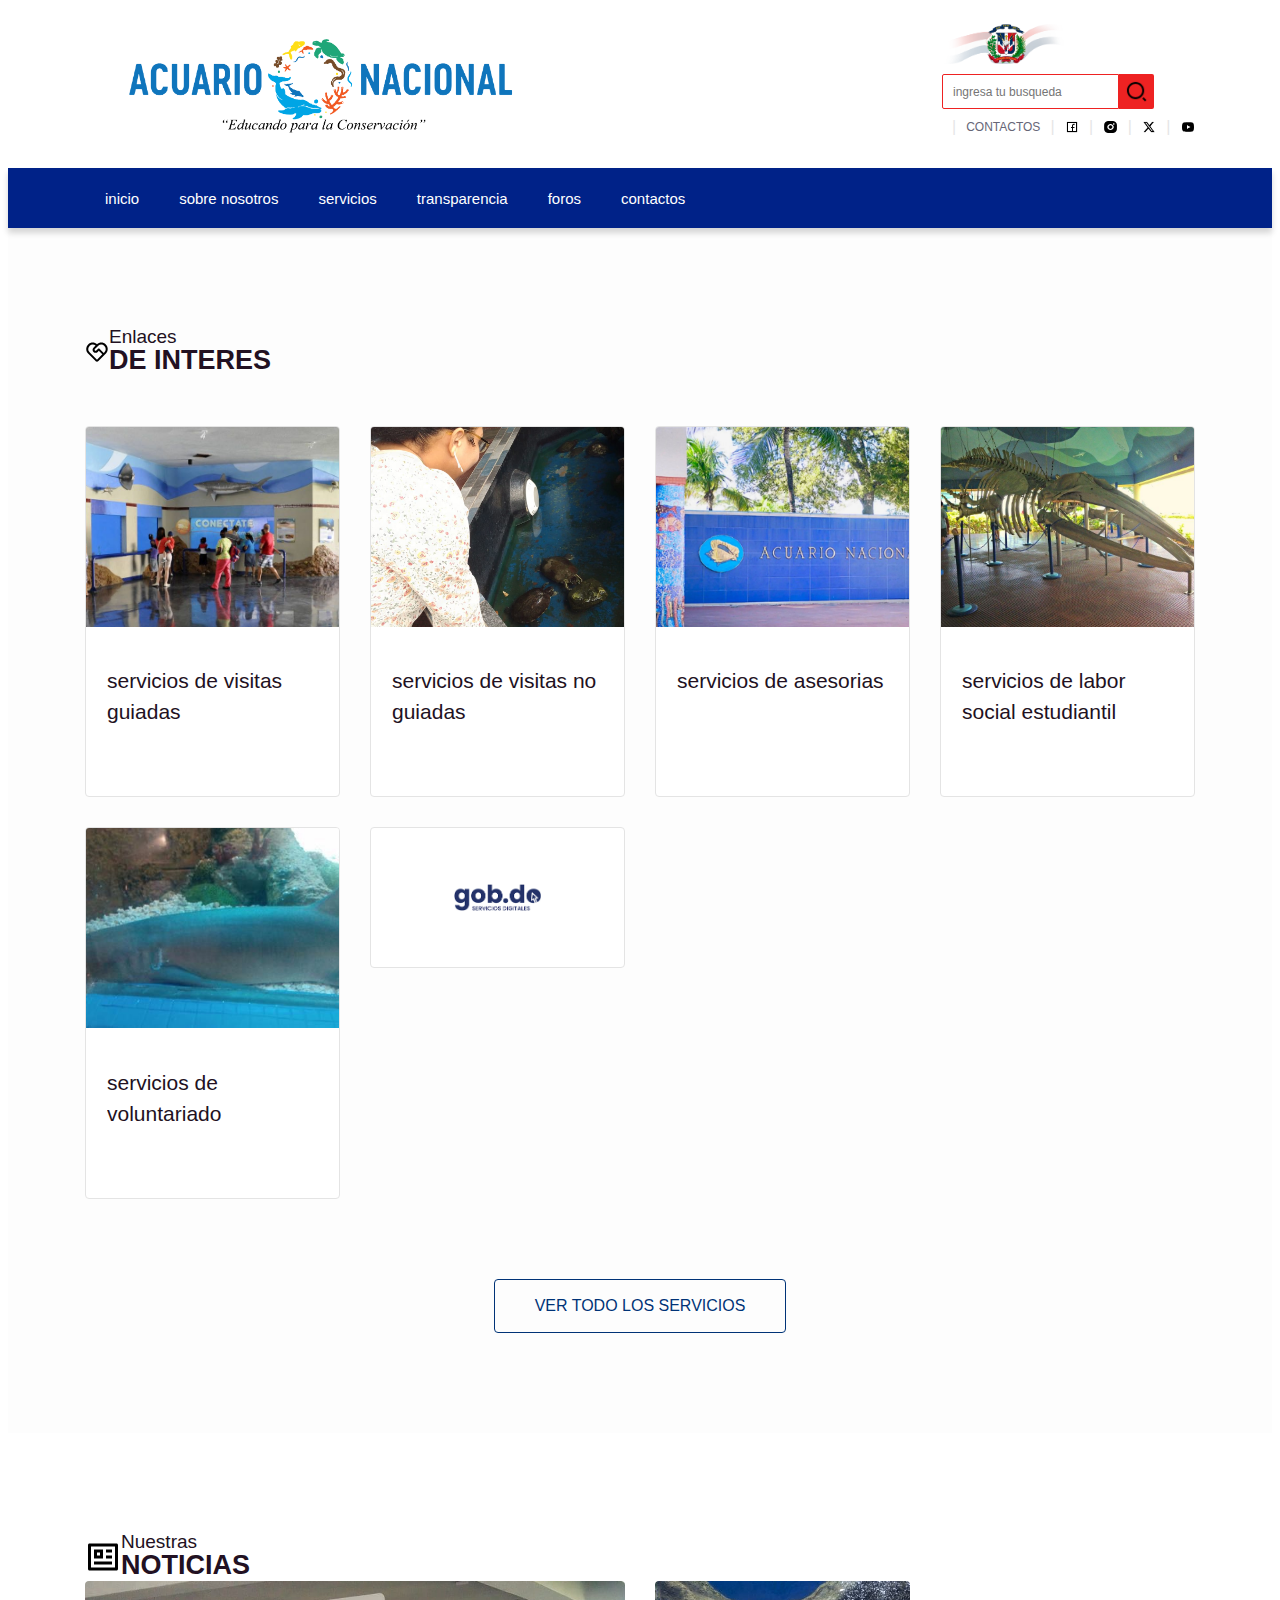
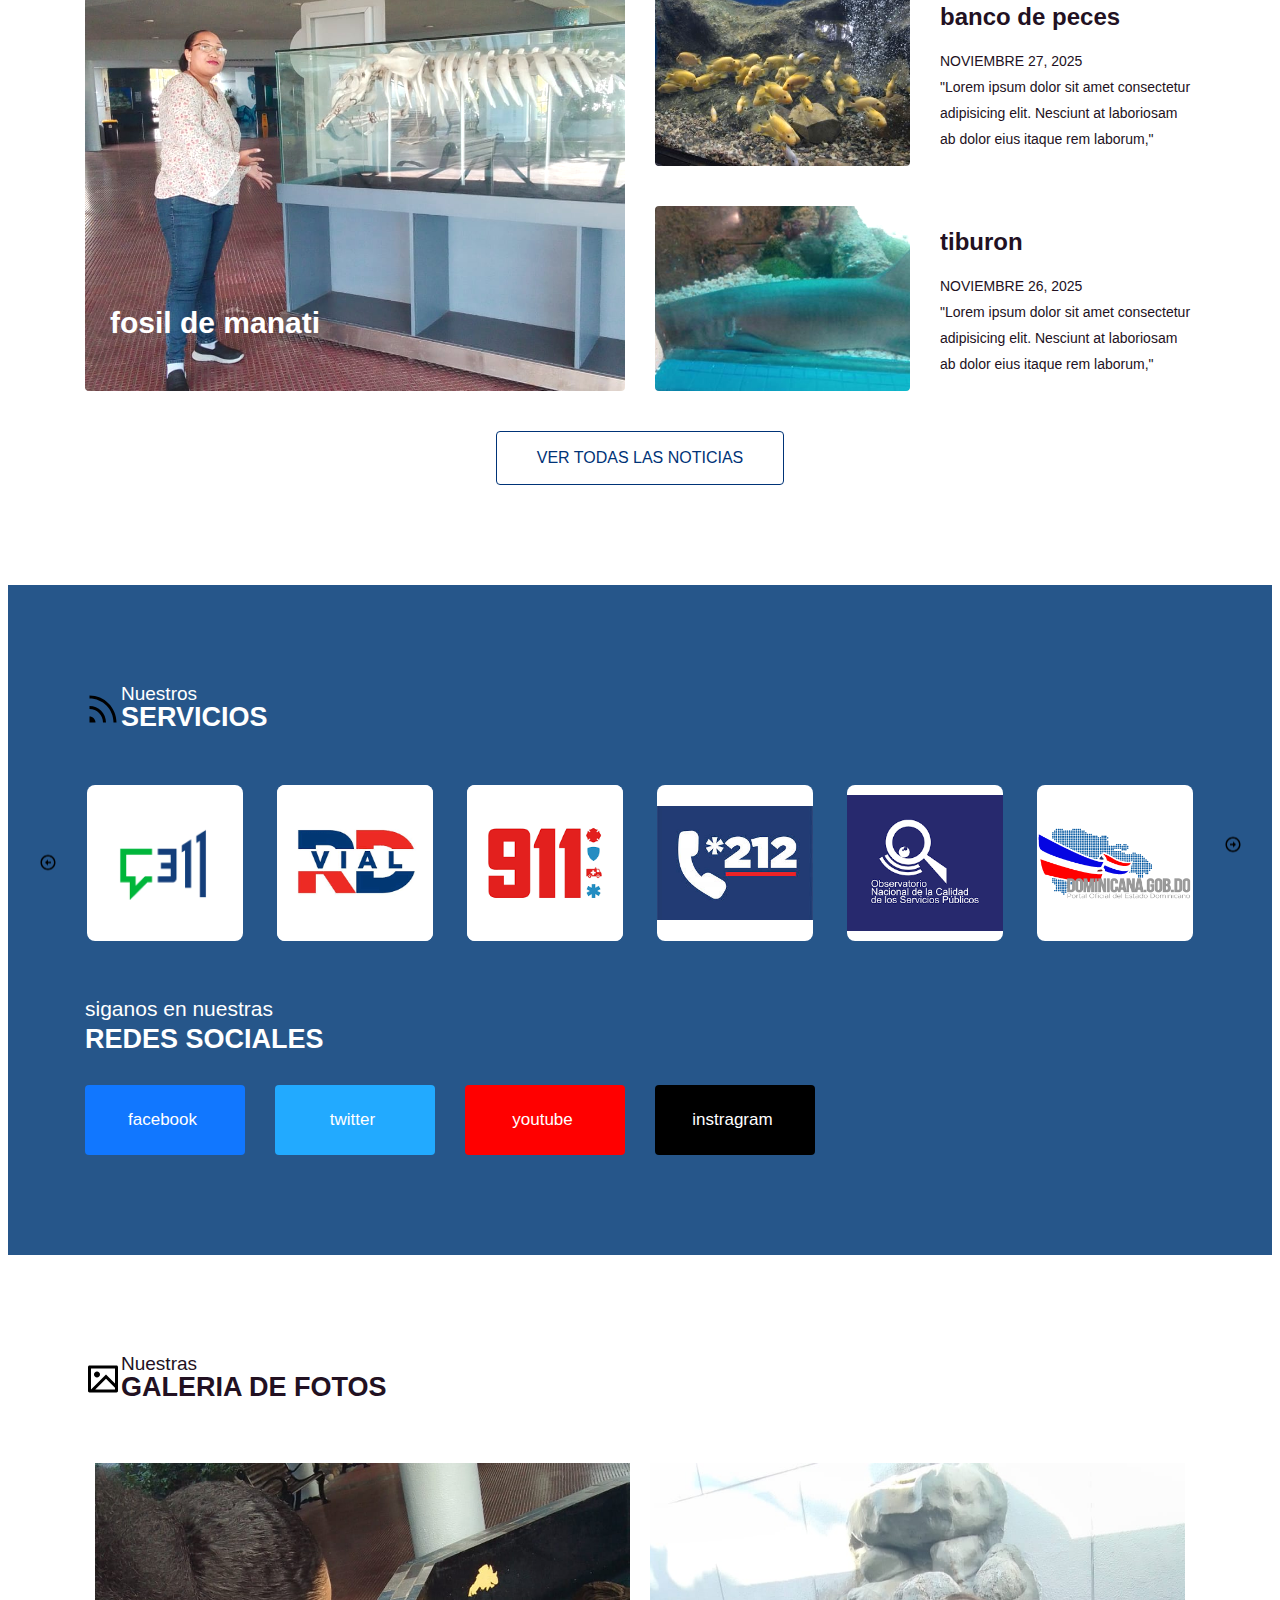
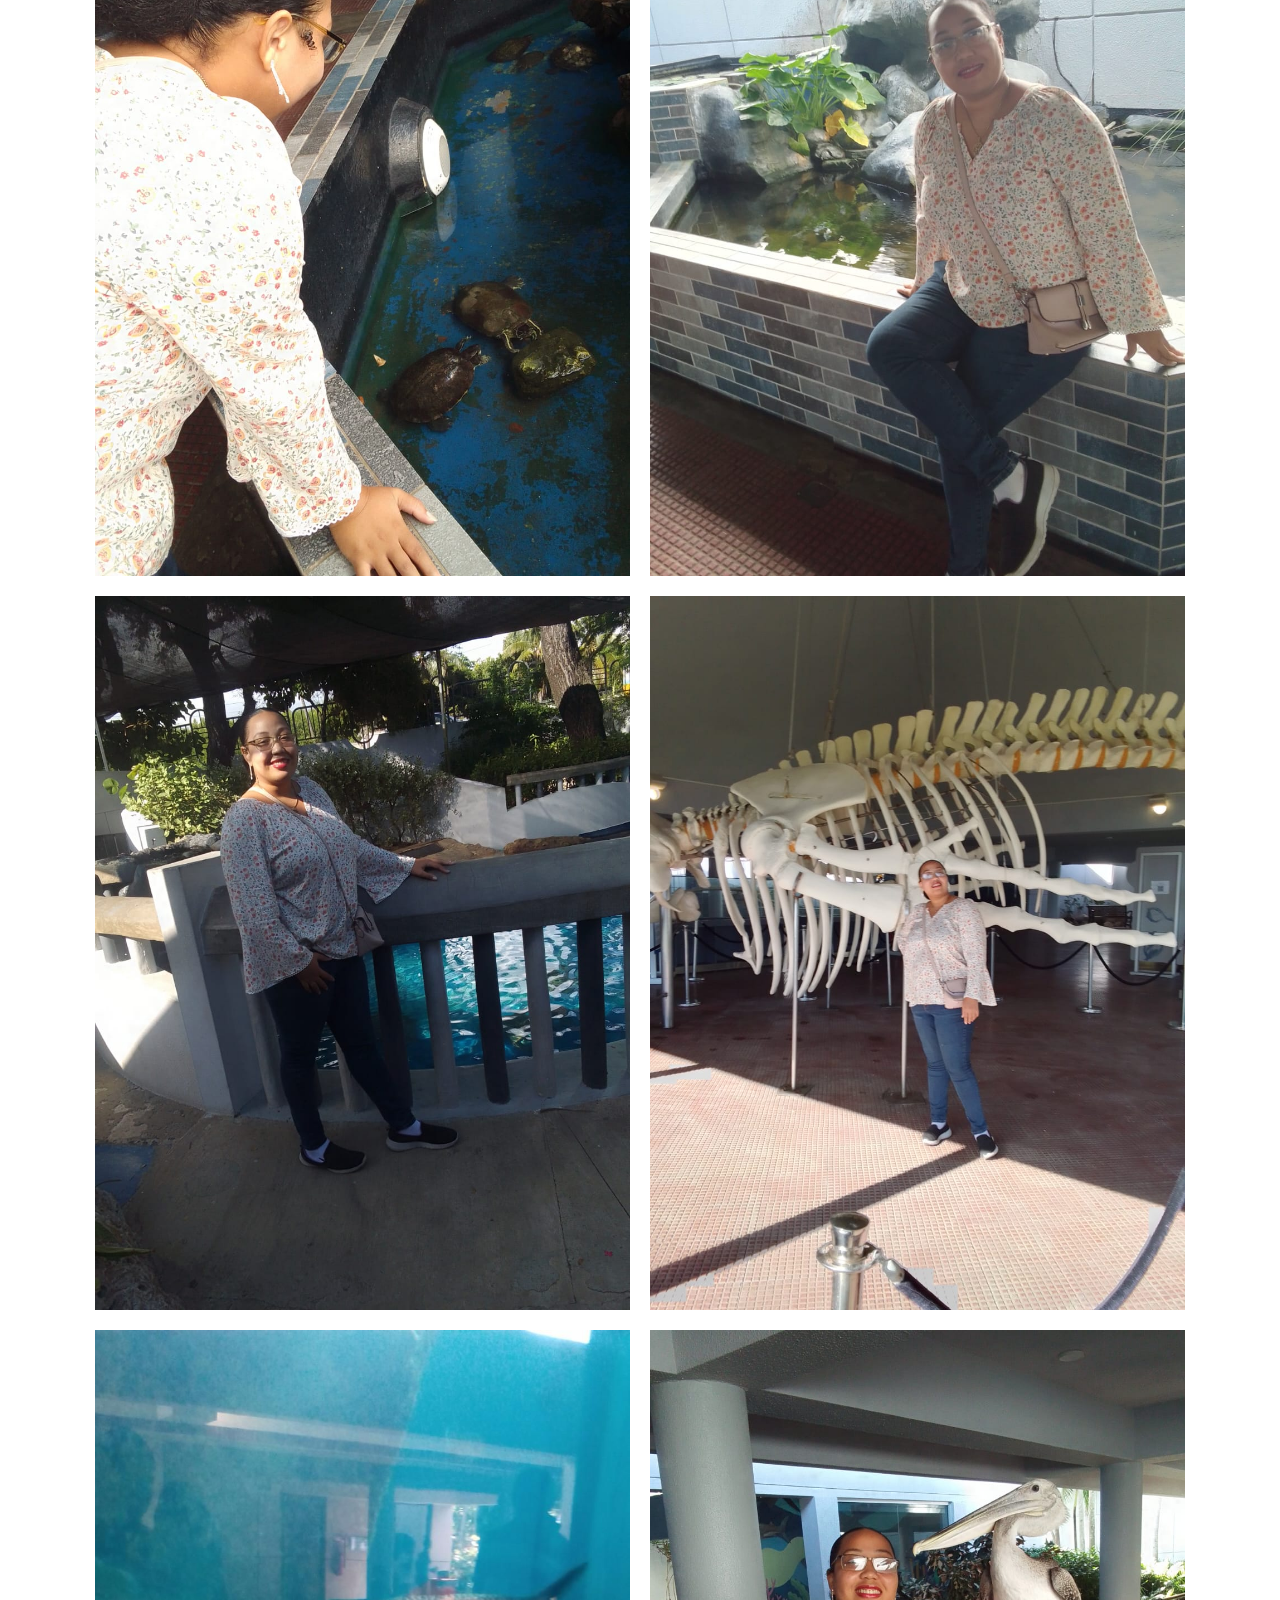
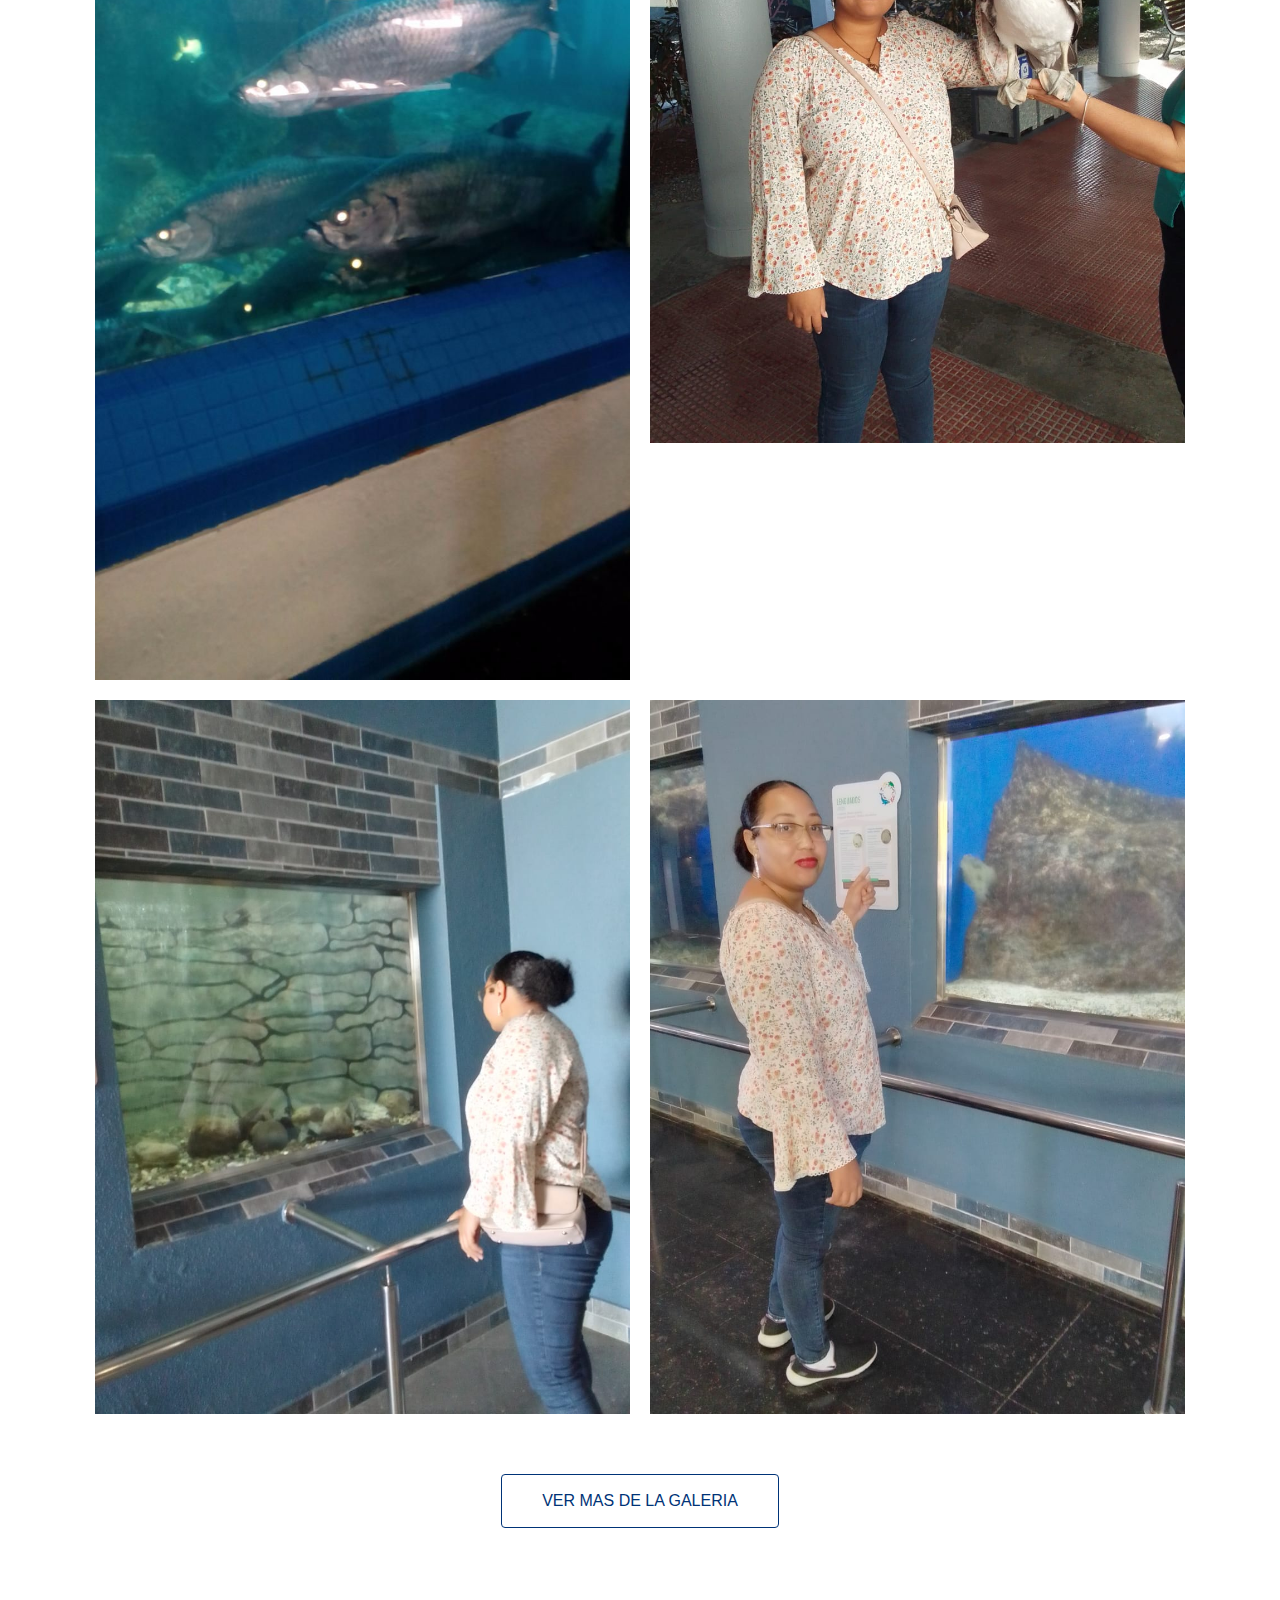
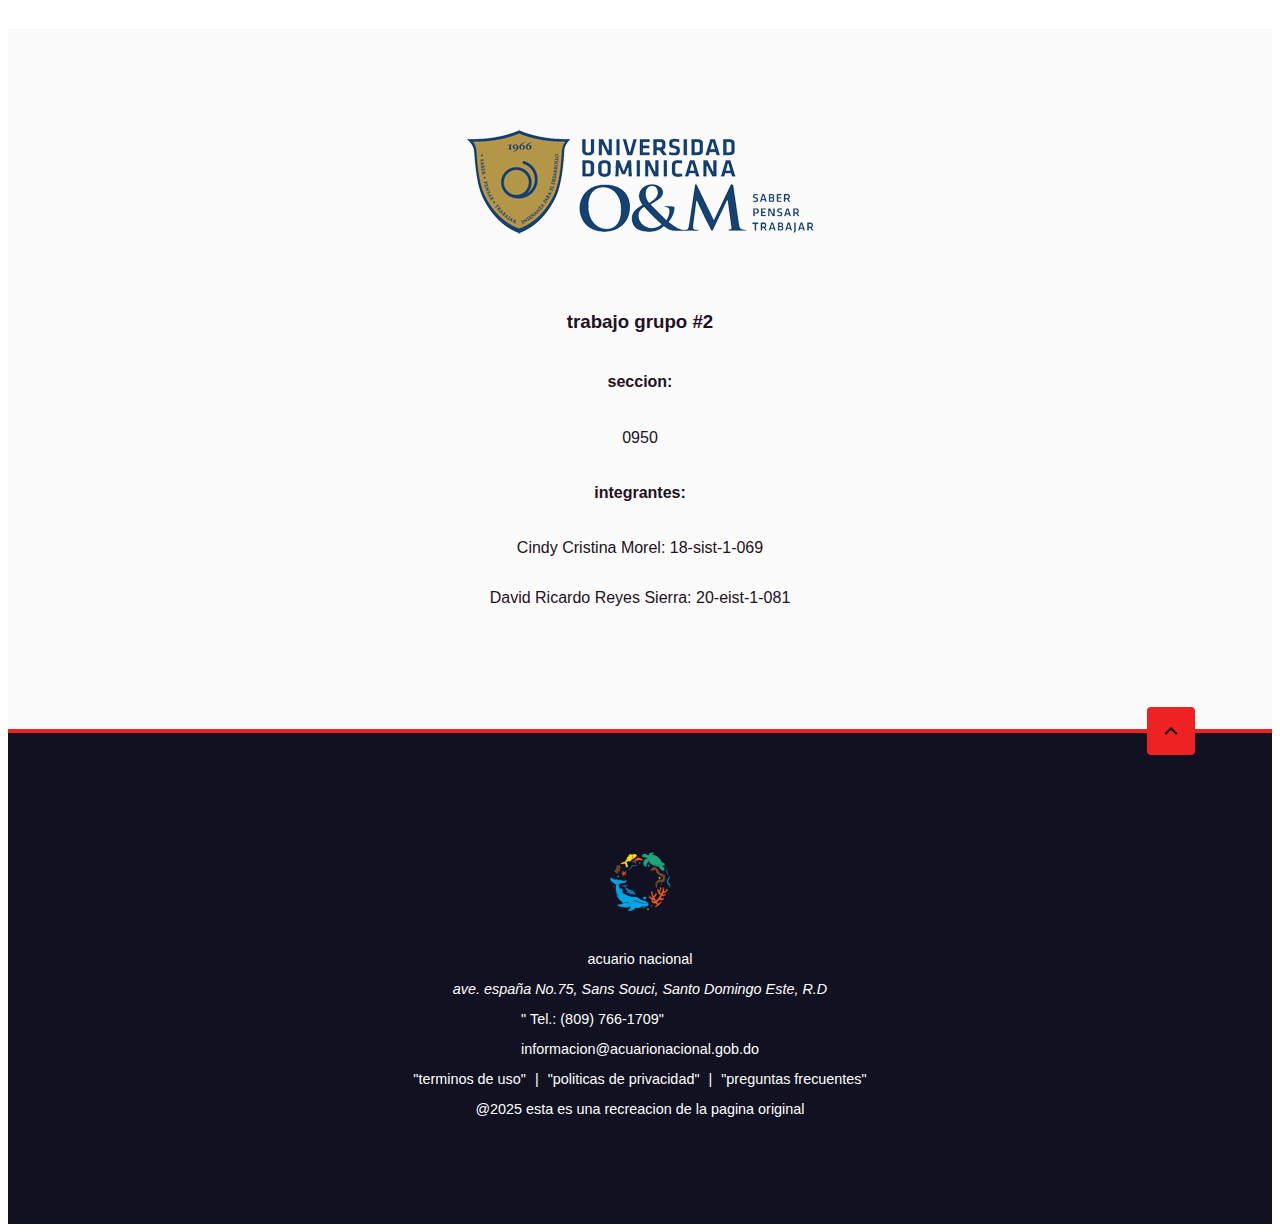
<file: index.html>
<!DOCTYPE html>
<html lang="en">
<head>
  <meta charset="UTF-8">
  <meta name="viewport" content="width=device-width, initial-scale=1.0">
  <title>proyecto: acuario nacional</title>
  <link rel="stylesheet" href="style.css">
  <link rel="stylesheet" href="global_s.css">
  <link rel="shortcut icon" href="imagenes-inicio/AN_LOGO_ACUARIO.png">
</head>
<body>

  <header id="top">

    <div class="container">
      <div class="row con_top">

        <div class="col con_logo">
          <div class="logo">
            <a href="#" alt="logo titulo"><img src="imagenes-inicio/logo-y-lema-Acuario-Nacional.png" alt="logo acuario nacional"></a>
          </div>
        </div>

        <div class="col con_serv">
          <div class="eletop">
            <div class="escudo"><img src="imagenes-inicio/escudo-nacional-la-bandera-dominicana.png" alt="escudo nacional"></div>

            <div class="search">
              <form class="search">
                <span class="input_group">
                  <input type="search" class="form-control" placeholder="ingresa tu busqueda">

                  <div class="input-btn">
                    <button><img src="imagenes-inicio/search-2-line.png" alt=""></button>
                  </div>
                </span>
              </form>
            </div>

            <div class="buscador">
              <ul>
                <li><a target="_blank" href="#">contactos</a></li>
                <li><a target="_blank" href="#"><img class="mi_img" src="imagenes-inicio/facebook-box-line.png" alt=""></a></li>
                <li><a target="_blank" href="#"><img class="mi_img" src="imagenes-inicio/instagram-fill.png" alt=""></a></li>
                <li><a target="_blank" href="#"><img class="mi_img" src="imagenes-inicio/twitter-x-fill.png" alt=""></a></li>
                <li><a target="_blank" href="#"><img class="mi_img" src="imagenes-inicio/youtube-fill.png" alt=""></a></li>
              </ul>
            </div>

          </div>

        </div>
        
        <div id="overlay"></div>
      </div>

    </div>

    <nav class="menu">

      <div class="container">
        <div class="eva">
          <ul>
            <li><a href="index.html" aria-current="page">inicio</a></li>
            <li><a href="about_us.html">sobre nosotros</a></li>
            <li><a href="service.html">servicios</a></li>
            <li><a href="#">transparencia</a></li>
            <li><a href="#">foros</a></li>
            <li><a href="#">contactos</a></li>
          </ul>
        </div>
      </div>

    </nav>
  </header>

  <section class="slider"></section>

  <section class="servicios">
    <div class="container">
      <div class="encabezado">
        <h3 class="n-title"> 
          <img src="imagenes-inicio/service-line.png">
          <div class="titu"><div class="pre">enlaces</div>De interes</div>
        </h3>
      </div>

      <div class="items">
        <div class="row mtb-5">

          <div class="col col-25" title="visitas guiadas"><a href="#">
            <div class="meh">

              <div class="foto"><img src="fotos/WhatsApp Image 2025-11-27 at 10.15.51 (1).jpeg" alt="" sizes="(max-width: 350px) 100vw, 350px"></div>

              <div class="contenido">
                <div class="stitle">
                  <h2>servicios de visitas guiadas</h2>
                </div>
              </div>

            </div>
          </a></div>

          <div class="col col-25" title="visitas no guiadas"><a href="#">
            <div class="meh">

              <div class="foto"><img src="fotos/WhatsApp Image 2025-11-27 at 17.04.58 (2).jpeg" alt="" sizes="(max-width: 350px) 100vw, 350px"></div>

              <div class="contenido">
                <div class="stitle">
                  <h2>servicios de visitas no guiadas</h2>
                </div>
              </div>

            </div>
          </a></div>

          <div class="col col-25" title="asesorias tecnicas"><a href="#">
            <div class="meh">

              <div class="foto"><img src="fotos/WhatsApp Image 2025-11-27 at 10.15.51.jpeg" alt="" sizes="(max-width: 350px) 100vw, 350px"></div>

              <div class="contenido">
                <div class="stitle">
                  <h2>servicios de asesorias</h2>
                </div>
              </div>

            </div>
          </a></div>

          <div class="col col-25" title="labor social infatil"><a href="#">
            <div class="meh">

              <div class="foto"><img src="fotos/WhatsApp Image 2025-11-27 at 10.15.51 (4).jpeg" alt="" sizes="(max-width: 350px) 100vw, 350px"></div>

              <div class="contenido">
                <div class="stitle">
                  <h2>servicios de labor social estudiantil</h2>
                </div>
              </div>

            </div>
          </a></div>

          <div class="col col-25" title="voluntariado"><a href="#">
            <div class="meh">

              <div class="foto"><img src="fotos/WhatsApp Image 2025-11-27 at 10.15.51 (3).jpeg" alt="" sizes="(max-width: 350px) 100vw, 350px"></div>

              <div class="contenido">
                <div class="stitle">
                  <h2>servicios de voluntariado</h2>
                </div>
              </div>

            </div>
          </a></div>

          <div class="col col-25">
            <div class="meh serv_linea">
              <a href="#" target="_blank" rel="noopener noreferrer">
                <div class="contenido">
                  <div class="gob_i">
                    <img src="imagenes-inicio/logo-gob-do.png">
                  </div>
                </div>
              </a>
            </div>
          </div>
        </div>
      </div>

      <a href="service.html" class="btn btn_more">ver todo los servicios</a>
    </div>
  </section>

  <section class="noticias">
    <div class="container">
      <div class="encabezado">
        <h3 class="n-title"> 
          <img src="imagenes-inicio/news-line.png">
          <div class="titu"><div class="pre">nuestras</div>noticias</div>
        </h3>
      </div>
      <div class="items_n">
        <div class="row">
          <div class="col col-50">
            <div class="primario">
              <a href="#" title="noticia principal">
                <div class="foto">
                  <img src="fotos/WhatsApp Image 2025-11-27 at 17.04.59 (1).jpeg" alt="">
                  <div class="fecha">
                    <span class="dia">6</span>
                    <span class="mes">11</span>
                  </div>
                  <div class="title-n">
                    <h2>fosil de manati</h2>
                  </div>
                </div>
              </a>
            </div>
          </div>

          <div class="col col-50">
            <div class="secundario">
              <a href="#" title="segundo de arriba" class="row">
                <div class=" col col-50">
                  <div class="foto"><img src="fotos/WhatsApp Image 2025-11-27 at 10.15.51 (2).jpeg" alt=""></div>
                </div>

                <div class="col col-50">
                  <div class="title-n">
                    <h2>banco de peces</h2>
                  </div>
                  <span class="fecha"> noviembre 27, 2025</span>

                  <div class="cont-n">
                    "Lorem ipsum dolor sit amet consectetur adipisicing elit. Nesciunt at laboriosam ab dolor eius itaque rem laborum,"
                  </div>
                </div>
              </a>
            </div>

            <div class="secundario">
              <a href="#" title="segundo de abajo" class="row">
                <div class=" col col-50">
                  <div class="foto"><img src="fotos/WhatsApp Image 2025-11-27 at 10.15.51 (3).jpeg" alt=""></div>
                </div>

                <div class="col col-50">
                  <div class="title-n">
                    <h2>tiburon</h2>
                  </div>
                  <span class="fecha"> noviembre 26, 2025</span>

                  <div class="cont-n">
                    "Lorem ipsum dolor sit amet consectetur adipisicing elit. Nesciunt at laboriosam ab dolor eius itaque rem laborum,"
                  </div>
                </div>
              </a>
            </div>
          </div>
        </div>
      </div>

      <a href="#" class="btn btn_more">ver todas las noticias</a>
    </div>
  </section>

  <section class="interes">
    <div class="container">
      <div class="encabezado">
        <h3 class="n-title title-interes"> 
          <img src="imagenes-inicio/rss-line.png">
          <div class="titu"><div class="pre">nuestros</div>servicios</div>
        </h3>
      </div>
      <div class="items i-enlaces">
        <div class="carrusel">
          <div class="carrusel-exterior">
            <div class="carrusel-estado" >

              <div class="carrusel-item hidden">
                <div class="icono-enlace">
                  <a href="#" title="asistencia vial">
                    <div class="i-img">
                      <img src="imagenes-enlaces/RDvial-icon.png" alt="asistencia vial">
                    </div>
                  </a>
                </div>
              </div>

              <div class="carrusel-item hidden">
                <div class="icono-enlace">
                  <a href="#" title="asistencia vial">
                    <div class="i-img">
                      <img src="imagenes-enlaces/RDvial-icon.png" alt="asistencia vial">
                    </div>
                  </a>
                </div>
              </div>

              <div class="carrusel-item hidden">
                <div class="icono-enlace">
                  <a href="#" title="asistencia vial">
                    <div class="i-img">
                      <img src="imagenes-enlaces/RDvial-icon.png" alt="asistencia vial">
                    </div>
                  </a>
                </div>
              </div>

              <div class="carrusel-item hidden">
                <div class="icono-enlace">
                  <a href="#" title="asistencia vial">
                    <div class="i-img">
                      <img src="imagenes-enlaces/RDvial-icon.png" alt="asistencia vial">
                    </div>
                  </a>
                </div>
              </div>

              <div class="carrusel-item hidden">
                <div class="icono-enlace">
                  <a href="#" title="asistencia vial"><div class="i-img">
                    <img src="imagenes-enlaces/311-icon.png" alt="asistencia vial">
                  </div></a>
                </div>
              </div>

              <div class="carrusel-item hidden">
                <div class="icono-enlace">
                  <a href="#" title="asistencia vial"><div class="i-img">
                    <img src="imagenes-enlaces/RDvial-icon.png" alt="asistencia vial">
                  </div></a>
                </div>
              </div>

              <div class="carrusel-item active">
                <div class="icono-enlace">
                  <a href="#" title="linea 311"><div class="i-img">
                    <img src="imagenes-enlaces/311-icon.png" alt="linea 311">
                  </div></a>
                </div>
              </div>

              <div class="carrusel-item active">
                <div class="icono-enlace">
                  <a href="#" title="asistencia vial"><div class="i-img">
                    <img src="imagenes-enlaces/RDvial-icon.png" alt="asistencia vial">
                  </div></a>
                </div>
              </div>

              <div class="carrusel-item active">
                <div class="icono-enlace">
                  <a href="#" title="911"><div class="i-img">
                    <img src="imagenes-enlaces/911-icon.png" alt="911">
                  </div></a>
                </div>
              </div>

              <div class="carrusel-item active">
                <div class="icono-enlace">
                  <a href="#" title="linea de emergencia del ministerio de la mujer"><div class="i-img">
                    <img src="imagenes-enlaces/212-icon.jfif" alt="linea de emergencia del ministerio de la mujer">
                  </div></a>
                </div>
              </div>

              <div class="carrusel-item active">
                <div class="icono-enlace">
                  <a href="#" title="observatorio nacional de la calidad de los servisios publicos"><div class="i-img">
                    <img src="imagenes-enlaces/observatorio-icon.png" alt="observatorio nacional de la calidad de los servicios publicos">
                  </div></a>
                </div>
              </div>

              <div class="carrusel-item active">
                <div class="icono-enlace">
                  <a href="#" title="dominicana"><div class="i-img">
                    <img src="imagenes-enlaces/dgob-icon.png" alt="gobierno dominicano">
                  </div></a>
                </div>
              </div>

            </div>
          </div>

          <div class="carrusel-nav">
              <button type="button" role="presentation" class="prev" aria-label="cambiar">
                <img src="imagenes-inicio/arrow-left-circle-line.png" alt="">
              </button>

              <button type="button" role="presentation" class="next" aria-label="cambiar">
                <img src="imagenes-inicio/arrow-right-circle-line.png" alt="">
              </button>

          </div>

          <div class="carrusel-dot"></div>
        </div>
      </div>
      <div class="redes_sociales">
        <div class="redes">
          <h2 class="titulo-r">
            siganos en nuestras
            <span>Redes Sociales</span>
          </h2>

          <div class="row">
            <div class="col col-16 "><a href="#" class="rs facebook">
              <span class="text">facebook</span>
            </a></div>

            <div class="col-16 col"><a href="#" class="rs twitter">
              <span class="text">twitter</span>
            </a></div>

            <div class="col-16 col"><a href="#" class="rs youtube">
              <span class="text">youtube</span>
            </a></div>

            <div class="col-16 col"><a href="#" class="rs instragram">
              <span class="text">instragram</span>
            </a></div>
          </div>
        </div>

      </div>
    </div>
  </section>

  <section class="gallery">
    <div class="container">
      <div class="encabezado">
        <h3 class="n-title">
          <img src="imagenes-inicio/image-line.png">
          <div class="titu">
            <div class="pre">nuestras</div>
            galeria de fotos
          </div>
        </h3>
      </div>

      <div class="g-container">
        <img src="fotos/WhatsApp Image 2025-11-27 at 17.04.58 (2).jpeg" class="fotico">
        <img src="fotos/WhatsApp Image 2025-11-27 at 17.04.58 (1).jpeg" class="fotico">
        <img src="fotos/WhatsApp Image 2025-11-27 at 17.05.00 (1).jpeg" class="fotico">
        <img src="fotos/WhatsApp Image 2025-11-27 at 17.04.59 (2).jpeg" class="fotico">
        <img src="fotos/WhatsApp Image 2025-11-27 at 10.15.52.jpeg" class="fotico">
        <img src="fotos/WhatsApp Image 2025-11-27 at 17.05.00 (3).jpeg" class="fotico">
        <img src="fotos/WhatsApp Image 2025-11-27 at 17.05.00 (2).jpeg" class="fotico">
        <img src="fotos/WhatsApp Image 2025-11-27 at 17.05.02.jpeg" class="fotico">
      </div>

      <a href="#" class="btn btn_more">ver mas de la galeria</a>
    </div>
  </section>

  <section class="enlaces-uni block">
    <div class="enlaces">
      <div class="container">
        <img class="logo-e" src="imagenes-inicio/logo_o&m_universidad.png" alt="escuela dominicana O&M">

        <div class="top-link">
          <div class="row presentacion">
            <h3>trabajo grupo #2</h3>
            <h4>seccion:</h4>
            <p>0950</p>
            <h4>integrantes:</h4>
            <p>Cindy Cristina Morel: 18-sist-1-069</p>
            <p>David Ricardo Reyes Sierra: 20-eist-1-081</p>
          </div>
        </div>
      </div>
    </div>
  </section>


  <footer>
    <div class="container">

      <div class="block">
        <a href="#top" class="toTop">
          subir al inicio
          <img src="imagenes-inicio/arrow-up-s-line.png">
        </a>
      </div>

      <div class="row m-f">
        <div class="col block col-50">
          <div class="logo-footer">
            <div class="logo-footer-escudo"><a href="#"><img src="imagenes-inicio/AN_LOGO_ACUARIO.png" alt="logo acuario nacional" ::after></a></div>
          </div>

          <div class="footer-info">
            <span class="ins-name">acuario nacional</span>
            <address>ave. españa No.75, Sans Souci, Santo Domingo Este, R.D</address>

            <div class="contact-info">
              " Tel.: (809) 766-1709"
              <br>
              <a href="#">informacion@acuarionacional.gob.do</a>
            </div>

            <div class="menu-footer">
              <ul>
                <li><a href="#" ::before>"terminos de uso"</a></li>
                <li><a href="#" ::before>"politicas de privacidad"</a></li>
                <li><a href="#" ::before>"preguntas frecuentes"</a></li>
              </ul>
            </div>

            <div class="copyright">@2025 esta es una recreacion de la pagina original</div>
          </div>

        </div>

        <div class="col col-25">
          <div id="sellos"></div>
        </div>

        
      </div>
    </div>
  </footer>

</body>
</html>
</file>
<file: style.css>
*, ::after, ::before{
  box-sizing: border-box;
}

body{
  font-family: sans-serif;
}

header{
  position: relative;
  background-color: #fff;
  min-height: 175px;
}

.con_top{
  margin-top: 1.5rem;
  margin-bottom: 1.5rem;
}

/*----------------logo---------------*/
.con_logo{
  flex: 0 0 75%;
  max-width: 75%;
}

header .logo a img{
  height: 120px;
  object-fit: contain;
}

/*-----------busqueda-----------*/
.con_serv{
  display: block;
  flex: 0 0 25%;
  max-width: 25%;
}

header .eletop{
  max-width: 253px;
  float:right !important
}

header .eletop .escudo{
  margin: 0 0 8px 0;
  pointer-events: none;
  padding-right: 27px;
}

header .eletop .escudo img{
  height: 40px;
  max-width: 276px;
}

header .eletop .search{
  margin: 10px 0;
}

.input_group{
  position: relative;
  display: flex;
  flex-wrap: wrap;
  align-items: stretch;
  width: 100%;
}
header .eletop .search .input_group input{
  border-color: #e22;
  font-weight: normal;
  font-size: 12px;
  color: #212;
  padding: 8px 10px;
  height: 35px;
  border-radius: 2px 0 0 2px;
  background: #fff;
  border: solid 1px #e22;
}

.input_group>.form-group{
  position: relative;
  flex: 1 1 auto;
  width: 1%;
  min-width: 0;
  margin-bottom: 0;
}

.form-group{
  display: block;
}

header .eletop .search .input_group button{
  height: 35px;
  width: 35px;
  background: #093;
  cursor: pointer;
  border-radius: 0 2px 2px 0;
  font-weight: normal;
  font-size: 12px;
  color: #fff;
  border: none;
  border-color: #e22;
  background-color: #e22;
}

/*-----------------buscador------------*/

header .eletop .buscador ul{
  margin: 0;
  padding: 0;
  display: flex;
  justify-content: flex-end;
}

header .eletop .buscador ul li{
  display: flex;
  align-items: center;
  line-height: 1;
}

header .eletop .buscador ul li::before{
  content: "|";
  margin: 0 10px;
  color: #e6e6e6;
}

header .eletop .buscador ul li a{
  font-weight: normal;
  font-size: 12px;
  text-align: left;
  text-transform: uppercase;
  color: #667;
}

.buscador ul li a i{
  width: 3em;
}

.mi_img{
  display: inline-block;
  vertical-align: middle;
  width: 2em;
}

#overlay{
  display: none;
  background-color: rgba(0, 0, 0, .6);
  bottom: 0;
  height: 100%;
  left: 0;
  position: fixed;
  right: 0;
  top: 0;
  width: 100%;
  z-index: 998;
  transition: all ease.3s;
}

/*-------------barra de nav---------------*/

.menu{
  min-height: 60px;
  background-color: #028;
  position: relative;
  z-index: 99;
  box-shadow: 0px 5px 6px rgba(0, 0, 0, .16);
}

.menu .container, .menu .eva{
  position: relative;
  min-height: inherit;
}
.menu ul{
  margin: 0;
  padding: 0;
  display: flex;
  flex-direction: row;
  min-height: inherit;
}

.menu ul li{
  display: inherit;
  min-height: inherit;
}

.menu ul li a{
  min-height: inherit;
  display: flex;
  align-items: center;
  padding: 0 20px;
  font-size: 15px;
  color: #fff;
  position: relative;
}

.menu ul li a:hover{
  border-top: 1px solid #e22;
  color: #024;
  background-color: #fff;
} 

.menu ul li a::before{
  position: absolute;
  background-color: #e22;
  content: " ";
  width: 0%;
  height: 1px;
  top: 0;
  left: 0;
  right: 0;
  transition: ease .3s;
}

/*-----------slider----------------*/
.slider{
  position: relative;
  z-index: 3;
}


/*------------------servicios---------------*/
.servicios{
  padding: 100px 0;
  background: rgba(252, 252, 252, .8);
}

.servicios .meh{
  border-radius: 4px;
  background: #fff;
  border: 1px solid #e4e4e4;
  overflow: hidden;
  margin-bottom: 30px;
}

.servicios .meh:hover{
  border-color: #037;
  box-shadow: 0 0 32px rgba(0, 56, 118, 0.11);
}

.servicios .meh .foto img{
  height: 200px;
  width: 100%;
  object-fit: cover;
  pointer-events: none;
}

.servicios .meh .contenido {
  padding: 21px;
}

.servicios .meh .contenido .stitle{
  margin-bottom: 20px;
}

.servicios .meh .contenido .stitle h2{
  min-height: 90px;
  max-height: 90px;
  font-weight: normal;
  font-size: 21px;
  line-height: 31px;
  text-align: left;
  color: #212;
  overflow: hidden;
  text-overflow: ellipsis;
  display: -webkit-box;

}

.servicios .serv_linea .contenido{
  display: flex;
  align-items: center;
  justify-content: center;
}

.servicios .serv_linea .contenido .gob_i{
  pointer-events: none;
}

.servicios .serv_linea .contenido .gob_i img{
  height: 97px;
  object-fit: contain;
}

/*--------------------noticias-------------------*/
.noticias{
  background-color: #fff;
  padding: 100px 0;
  position: relative;
}

.noticias .item_n{
  margin: 50px 0;
}

.noticias .primario .foto{
  position: relative;
  overflow: hidden;
  border-radius: 4px;
  height: 410px;
}

.noticias .primario .foto img{
  height: 410px;
  width: 100%;
  object-fit: cover;
  background-position: center center;
  border-radius: 2px;
  transition: ease .2s;
  filter: brightness(1.05) hue-rotate(-10deg);
}

.noticias .primario .foto .fecha{
  position: absolute;
  right: 25px;
  background-color: #fff;
  padding: 15px 13px 14px 13px;
  z-index: 10;
}

.noticias .primario .foto .fecha .dia{
  color:#024;
}

.noticias .primario .foto .fecha span{
  display: block;
  font-size: 21px;
  line-height: 20px;
}

.noticias .primario .foto .fecha .mes{
  font-weight: bold;
  color: #e11;
}

.noticias .primario .foto .title-n{
  position: absolute;
  bottom: 0;
  left: 0;
  right: 0;
  height: 155px;
  background: linear-gradient(rgba(0, 0, 0, 0) 0%, rgba(0, 0, 0, 0.5) 100);
  display: flex;
  align-items: flex-end;
  padding: 25px;
}

.noticias .primario .foto .title-n h2{
  font-weight: bold;
  font-size: 30px;
  line-height: 36px;
  color: #fff;
  overflow: hidden;
  text-overflow: ellipsis;
  display: -webkit-box;
}

.noticias .secundario{
  margin-bottom: 40px;
}

.noticias .secundario .foto{
  position: relative;
  overflow: hidden;
  border-radius: 4px;
  height: 185px;
}

.noticias .secundario .foto img{
  height: 185px;
  width: 100%;
  object-fit: cover;
  background-position: center center;
  border-radius: 2px;
  transition: ease .2s;
  filter: brightness(1.05) hue-rotate(-10deg);
}

.noticias .secundario .title-n h2{
  max-height: 75px;
  font-weight: bold;
  font-size: 24px;
  line-height: 32px;
  color: #212;
  overflow: hidden;
  text-overflow: ellipsis;
}

.noticias .secundario .fecha{
  display: block;
  text-transform: uppercase;
  font-weight: normal;
  font-size: 14px;
  line-height: initial;
  text-align: left;
  color: #212;
  margin: 17px 0 5px 0;
}

.noticias .secundario .cont-n{
  max-height: 77px;
  font-weight: normal;
  font-size: 14px;
  line-height: 26px;
  text-align: left;
  color: #212;
  overflow: hidden;
  text-overflow: ellipsis;
}

/*-----------------interes--------------------*/

.interes{
  padding: 100px 0;
  background-image: url(imagenes-inicio/palacio.png);
  background-repeat: no-repeat;
  background-size: cover;
  background-attachment: fixed;
  position: relative;
}

.interes::before{
  background-color: rgba(0, 56, 118, 0.85);
  content: " ";
  position: absolute;
  top: 0;
  left: 0;
  right: 0;
  bottom: 0;
}

.interes .title-interes{
  color: #fff !important;
  z-index: 999;
  position: relative;
}

.interes .items{
  display: flex;
  align-items: center;
  position: relative;
  z-index: 9;
}

.carrusel{
  display: block !important;
  width: 100%;
  z-index: 1;
  position: relative;
}

.interes .items .carrusel .carrusel-exterior{
  padding: 50px 0;
}

.carrusel .carrusel-exterior{
  position: relative;
  overflow: hidden;
  transform: translate3d(0, 0, 0);
}

.carrusel-estado{
  transform: translate3d(-1140px, 0px, 0px) !important;
  transition: 0.25s;
  width: 3800px;
}

.carrusel .carrusel-estado{
  position: relative;
}


.carrusel-item{
  width: 160px;
  margin-right: 30px;
  user-select: none;
}

.carrusel .carrusel-item{
  min-height: 1px;
  float: left;
  transform: translate3d(0, 0, 0);
  -webkit-tap-highlight-color: transparent;
  position: relative;
}

.interes .items .icono-enlace a{
  display: block;
  border:  2px solid transparent;
  box-sizing: content-box;
  border-radius: 10px;
  overflow: hidden;
}

.interes .item .icono-enlace a:hover{
  box-shadow: 0px 0px 32px rgba(0, 56, 118, 0.11);
  border-color: #037;
}

.interes .items .icono-enlace a .i-img{
  background: #fff;
}

.interes .items .icono-enlace a .i-img img{
  height: 156px;
  width: 100%;
  object-fit: contain;
}

.carrusel .carrusel-item img{
  display: block;
}

.carrusel .carrusel-estado::after{
  content: '.';
  display: block;
  clear: both;
  visibility: hidden;
  line-height: 0;
  height: 0;
}

.carrusel .carrusel-nav .prev{
  cursor: pointer;
  user-select: none;
}

.interes .carrusel-nav .prev{
  left: -65px;
  width: 55px;
  height: 55px;
  border-radius: 27.5px;
  background: rgba(255, 255, 255, 0);
  border: 1px solid transparent !important;
  position: absolute;
  top: 50%;
  transform: translateY(-50%);
  color: #fff;
  font-size: 20px !important;
  display: flex !important;
  justify-content: center;
  align-items: center;
}



.carrusel .carrusel-nav .next{
  cursor: pointer;
  user-select: none;
}

.interes .carrusel-nav .next{
  right: -65px;
  width: 55px;
  height: 55px;
  border-radius: 27.5px;
  background: rgba(255, 255, 255, 0);
  border: 1px solid transparent !important;
  position: absolute;
  top: 43%;
  transform: translateY(-50%);
  color: #fff;
  font-size: 10px !important;
  display: flex !important;
  justify-content: center;
  align-items: center;
}

.carrusel ,.carrusel-dot{
  display: none;
}

.interes .redes .titulo-r{
  margin: 0 0 10px 0;
  font-size: 21px;
  line-height: 31px;
  text-align: left;
  color: #fff;
  font-weight: 300;
  position: relative;
  z-index: 999;
}

.interes .redes .titulo-r span{
  display: block;
  font-size: 27px;
  font-weight: 900;
  text-transform: uppercase;
}

.interes .redes .rs{
  width: 100%;
  height: 70px;
  border-radius: 4px;
  display: flex;
  margin-top: 20px;
  justify-content: center;
  align-items: center;
}

.redes .facebook{
  background-color: #17f;
  color: white;
}

.redes .facebook:hover{
  background-color: white;
  color: #17f;
}

.redes .twitter{
  background-color: #2af;
  color: white;
}

.redes .twitter:hover{
  background-color: white;
  color: #2af;
}

.redes .youtube{
  background-color: #f00;
  color: white;
}

.redes .youtube:hover{
  background-color: white;
  color: #f00;
}

.redes .instragram{
  background-color: #000;
  color: white;
}

.redes .instragram:hover{
  background-color: white;
  color: #000;
}

.interes .redes .rs .text{
  font-size: 17px;
  margin-right: 5px;
}

/*-----------galeria------------*/
.gallery{
  padding: 100px 0;
  background-color: #fff;
  display: block !important;
}

.g-container{
  display: flex;
  margin-top: 50px;
  margin-bottom: 50px;
  flex-wrap: wrap;
}

.g-container .fotico{
  padding: 10px;
  width: 50%;
  height: 50%;
}
.gallery .g-container .fotico:hover::after{
  background: rgba(0, 56, 118, 0.54);
}

/*----------presentacion de la uni--------------------*/

.enlaces-uni{
  min-height: 600px;
  background-color: #fbfbfb;
  color: #212;
  padding: 100px 0;
  position: relative;
}

.enlaces-uni .logo-e{
  min-height: 103px;
  object-fit: contain;
  margin: auto auto 50px auto;
  display: block;
  pointer-events:none;
}
.presentacion{
  flex-direction: column;
  align-items: center;
  padding: 6px;
}

/*---------------------footer-------------------*/
footer{
  background-color: #112;
  border-color: #e22;
  color: #fff;
  border-top: 4px solid #e22;
}

.block{
  display: block !important;
}

footer .container{
  position: relative;
}

footer .toTop{
  width: 48px;
  height: 48px;
  border-radius: 4px;
  background: #093;
  background-color: #e22;
  border: 2px solid #093;
  border-color: #e22;
  position: absolute;
  top: -26px;
  right: 15px;
  z-index: 99;
  line-height: initial;
  font-size: 0;
  color: #fff;
  display: flex;
  justify-content: center;
  align-items: center;
}

footer .m-f{
  padding: 100px 0;
  align-items: center;
  justify-content: flex-end !important;
}

footer .logo-footer{
  display: flex;
  justify-content: center;
}

footer .logo-footer a{
  position: relative;
  margin-left: 60px;
}

footer .logo-footer a img{
  display: flex;
  width: 63px;
  height: 63px;
  border-radius: 2px;
  object-fit: contain;
}

footer .logo-footer .logo-footer-escudo a:after{
  content: "";
  margin: 0;
  width: 0;
  height: 63px;
}

footer .logo-footer a::after{
  position: absolute;
  background: linear-gradient(rgba(255, 255, 255, 0) 0%, #fff 48.11%, rgba(255,255,255, 0) 100%);
}

footer .footer-info{
  display: flex;
  flex-direction: column;
  align-items: center;
  margin-top: 30px;
  line-height: 30px;
  font-size: .9em;
}

footer .footer-info address{
  margin: 0;
}

footer .footer-info a{
  color: #fff;
  display: flex;
  justify-content: center;
}

footer .footer-info ul{
  margin: 0;
  padding: 0;
}

footer .footer-info ul li{
  display: inline-block;
}

footer .footer-info ul li a{
  display: block;
}

footer .footer-info ul li:first-child a::before{
  content: "  ";
  margin: 0;
}

footer .footer-info ul li a::before{
  content: " | ";
  margin: 0 5px;
}

/*----------------about us-pic----------------------*/

.pic{
  min-height: 336px;
  width: 100%;
  background-image: url(imagenes-inicio/palacio.png);
  background-attachment: fixed;
  background-position: center center;
  background-size: cover;
  position: absolute;
  
}

.pic::before{
  content: " ";
  position: absolute;
  background: #ee2a2499;
  top: 0;
  left: 0;
  right: 0;
  bottom: 0;
}
/*------------------msin contain------------------*/

.morsection{
margin: 25px 0;
position: sticky;
top: 25px;
z-index: 9;
background-color: #fff;
border-radius: 4px;
}

.morsection h3{
  border-radius: 4px 4px 0px 0px;
  background: rgba(0, 47, 135, .05);
  margin: 0;
  padding: 23px 25px;
  font-weight: bold;
  font-size: 21px;
  line-height: 1;
  text-align: left;
  color: #037;
  border-color: #037;
  border-bottom: 1px solid #027;
}

.morsection .cont_main{
  width: 100%;
  border-radius: 0 0 4px 4px;
  background: #fff;
  border: 1px solid #e4e4e4;
  padding: 12px;
}

.morsection .cont_main ul{
  margin: 0;
  padding: 0;
  position: relative;
}

.morsection .cont_main ul li{
  display: block;
  margin-bottom: 2px;
}

.morsection .cont_main ul .active a{
  color: #fff;
  border-radius: 4px;
  background: #e22;
  text-decoration: none;
}

.morsection .cont_main ul li a{
  display: block;
  color: #000;
  font-size: 17px;
  position: relative;
  line-height: 1;
  padding: 14px;
}

.morsection .cont_main ul li a:hover{
  background: #e22;
  color: #fff;
}

/*----------------escrito-----------------*/

.escrito{
  background-color: #fff;
  margin: 25px 0 50px 0;
  border-radius: 4px;
  padding: 30px;
  min-height: 700px;
  font-size: 16px;
  font-weight: normal;
  line-height: 26px;
  text-align: left;
  color: #000;
}

.bread span{
  display: inline-block;
  font-size: 14px;
  color: #667;
}

.bread span a{
  display: inline-flex;
}

.bread a{
  color: #667;
}

.escrito .titu_main{
  margin: 20px;
  font-size: 31px;
  text-align: left;
  color: #000;
}

.escrito .control{
height: 45px;
padding: 7px 0;
border: 1px solid rgba(112, 112, 112, .15);
border-left: transparent;
border-right: transparent;
margin-bottom: 27px;
}
</file>
<file: global_s.css>
a{
  transition: all ease.3s;
}

a{
  color: #07f;
  text-decoration: none;
  background-color: transparent;
}

li{
  text-decoration: none;
}

img{
  max-width: 100%;
  vertical-align: middle;
  border-style: none;
}



.container{
  max-width: 1140px;
}

.container{
  width: 100%;
  padding-right: 15px;
  padding-left: 15px;
  margin-right: auto;
  margin-left: auto;
}

.btn{
  border-radius: 4px;
  background: #fff;
  border: 1px solid #028;
  line-height: initial;
  padding: 17px 40px;
  display: flex;
  align-items: center;
  font-size: 14px;
  text-align: center;
  color: #028;
  text-transform: uppercase;
  width: fit-content;
  margin: auto;
}

.btn:hover{
  background-color: #028;
  color: #fff;
}

.btn{
  
  font-weight: 400;
  color: #222;
  text-align: center;
  vertical-align: middle;
  user-select: none;
  background-color: transparent;
  border:1px solid transparent;
  padding: .375rem ,75rem;
  font-size: 1rem;
  border-radius: .25rem;
}

.btn_more{
  border-color: #037;
  color: #037;
}

.row{
  display:flex !important;
  flex-wrap: wrap;
  margin-right: -15px;
  margin-left: -15px;
}

.mtb-5{
  margin-top: 50px;
  margin-bottom: 50px;
}

.col{
  position: relative;
  width: 100%;
  padding-right: 15px;
  padding-left: 15px;
  flex-basis: 0;
  flex-grow: 1;
  max-width: 100%;
}

.col-50{
  flex: 0 0 50%;
  max-width: 50%;
}

.col-16{
  flex: 0 0 16.666667%;
  max-width: 16.666667%;
}

.col-25{
  flex: 0 0 25%;
  max-width: 25%;
}

.col-75{
  flex: 0 0 75%;
  max-width: 75%;
}


.encabezado .n-title{
  font-weight: 900px;
  font-size: 27px;
  color:#212;
  align-items: center;
  display: flex;
  margin: 0;
}

.encabezado .n-title::before{
  margin-right: 10px;
  height: 44px;
}

.n-title{
  font-weight: 900;
  font-size: 27px;
  color: #212;
  align-items: center;
  display:flex;
  margin: 0;
}


.titu{
  text-transform: uppercase;
  font-weight: 900;
}

.pre{
  text-transform: capitalize;
  font-weight: 300;
  font-size: 19px;
  line-height: 17px;
}
</file>
